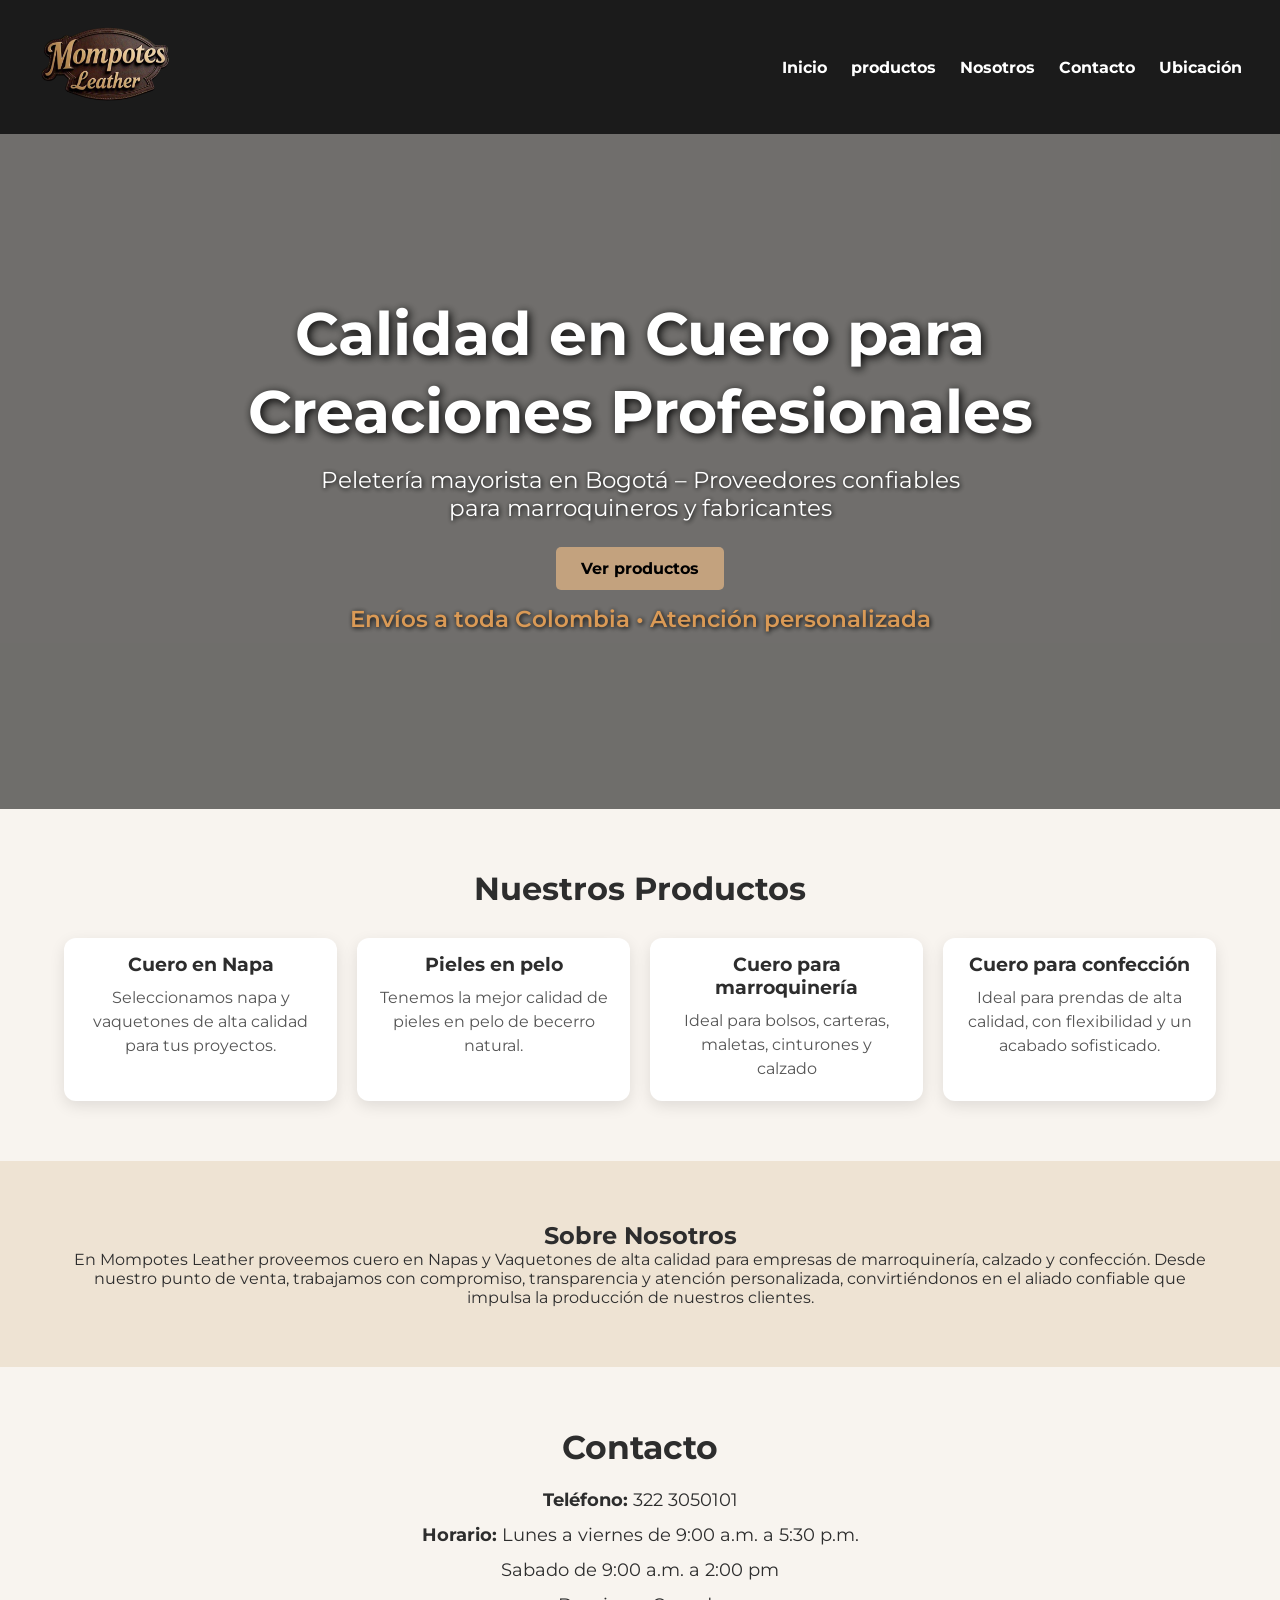
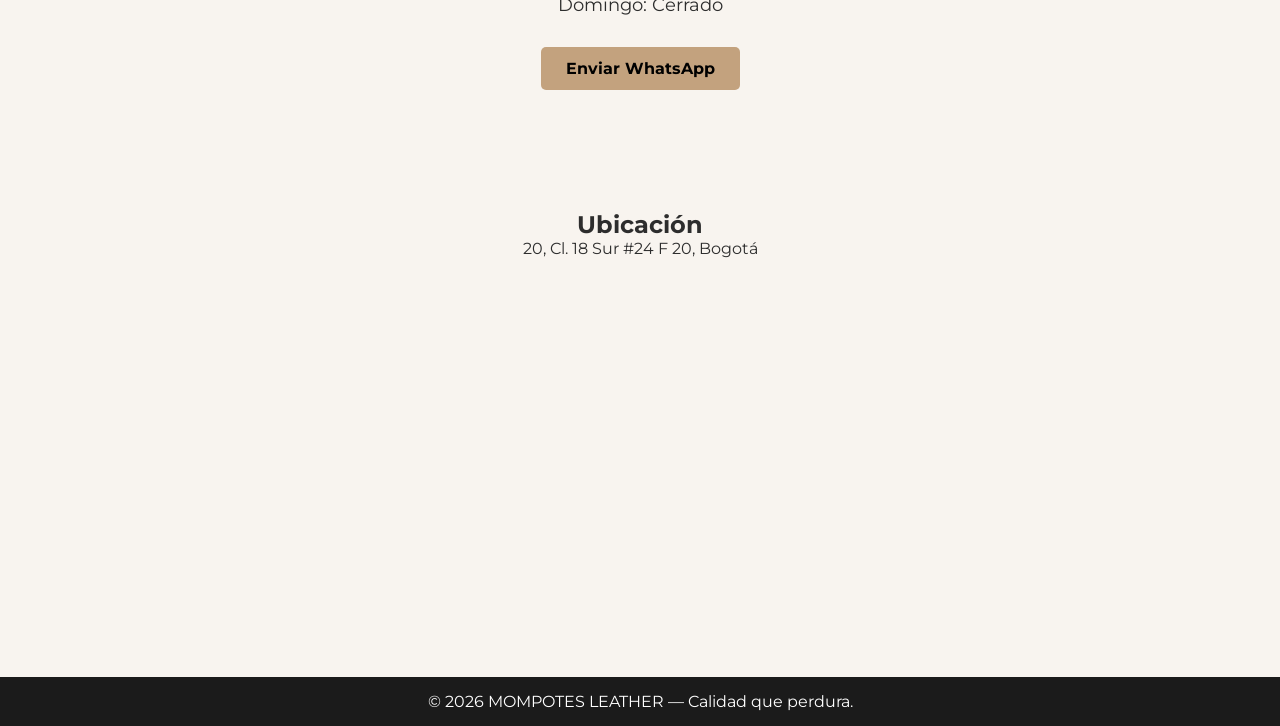
<file: index.html>
<!DOCTYPE html>
<html lang="es">
<head>
    <meta charset="UTF-8">
    <meta name="viewport" content="width=device-width, initial-scale=1.0">
    <title>MOMPOTES LEATHER - Peletero Mayorista</title>

    <!-- Google Font: Montserrat -->
    <link href="https://fonts.googleapis.com/css2?family=Montserrat:wght@300;400;600;700&display=swap" rel="stylesheet">

    <!-- Estilos -->
    <link rel="stylesheet" href="css/styles.css">
</head>


<body>

    <!-- ===== HEADER ===== -->
    <header>
        <div class="logo">
            <img src="img/logo.png" alt="Mompotes Leather">
        </div>

        <nav>
            <a href="#inicio">Inicio</a>
            <a href="productos.html">productos</a>
            <a href="#nosotros">Nosotros</a>
            <a href="#contacto">Contacto</a>
            <a href="#ubicacion">Ubicación</a>
        </nav>
    </header>

    <!-- ===== HERO ===== -->
    <section id="inicio" class="hero">
        <div class="hero-text">
            <h1>Calidad en Cuero para<br>
                Creaciones Profesionales</h1>
            <p>Peletería mayorista en Bogotá – Proveedores confiables<br>
            para marroquineros y fabricantes</p>
            <a href="productos.html" class="btn">Ver productos</a>
            <p class="hero-extra">Envíos a toda Colombia •  Atención personalizada </p>

        </div>
    </section>

    <!-- ===== PRODUCTOS ===== -->
    <section id="productos" class="productos">
        <h2>Nuestros Productos</h2>

        <div class="grid">
            <div class="card">
                <h3>Cuero en Napa</h3>
                <p>Seleccionamos napa y vaquetones de alta calidad para tus proyectos.</p>
            </div>
            <div class="card">
                <h3>Pieles en pelo</h3>
                <p>Tenemos la mejor calidad de pieles en pelo de becerro natural.</p>
            </div>
            <div class="card">
                <h3>Cuero para marroquinería</h3>
                <p>Ideal para bolsos, carteras, maletas, cinturones y calzado</p>
            </div>
            <div class="card">
                <h3>Cuero para confección</h3>
                <p>Ideal para prendas de alta calidad, con flexibilidad y un acabado sofisticado.</p>
            </div>
        </div>
    </section>

    <!-- ===== NOSOTROS ===== -->
    <section id="nosotros" class="nosotros">
        <h2>Sobre Nosotros</h2>
        <p>
            En Mompotes Leather proveemos cuero en Napas y Vaquetones de alta calidad para empresas de marroquinería, calzado y confección.
            Desde nuestro punto de venta, trabajamos con compromiso, transparencia y atención personalizada, convirtiéndonos en el aliado confiable que impulsa la producción de nuestros clientes.
        </p>
    </section>

    <!-- ===== CONTACTO ===== -->
     
    <section id="contacto" class="contacto">
        <h2>Contacto</h2>
        

        <p><strong>Teléfono:</strong> 322 3050101</p>
        <p><strong>Horario:</strong> Lunes a viernes de 9:00 a.m. a 5:30 p.m.</p>
        <p>Sabado de 9:00 a.m. a 2:00 pm</p>
        <p>Domingo: Cerrado </p>

        <a class="btn" href="https://wa.me/573223050101" target="_blank">Enviar WhatsApp</a>
    </section>

    <!-- ===== UBICACIÓN / MAPA ===== -->
    <section id="ubicacion" class="ubicacion">
        <h2>Ubicación</h2>
        <p>20, Cl. 18 Sur #24 F 20, Bogotá</p>

        <iframe 
            src="https://www.google.com/maps?q=20,+Cl.+18+Sur+%2324+F+20,+Bogotá&output=embed" 
            loading="lazy">
        </iframe>
    </section>

    <!-- ===== FOOTER ===== -->
    <footer>
        © 2026 MOMPOTES LEATHER — Calidad que perdura.
    </footer>

</body>
</html>
</file>
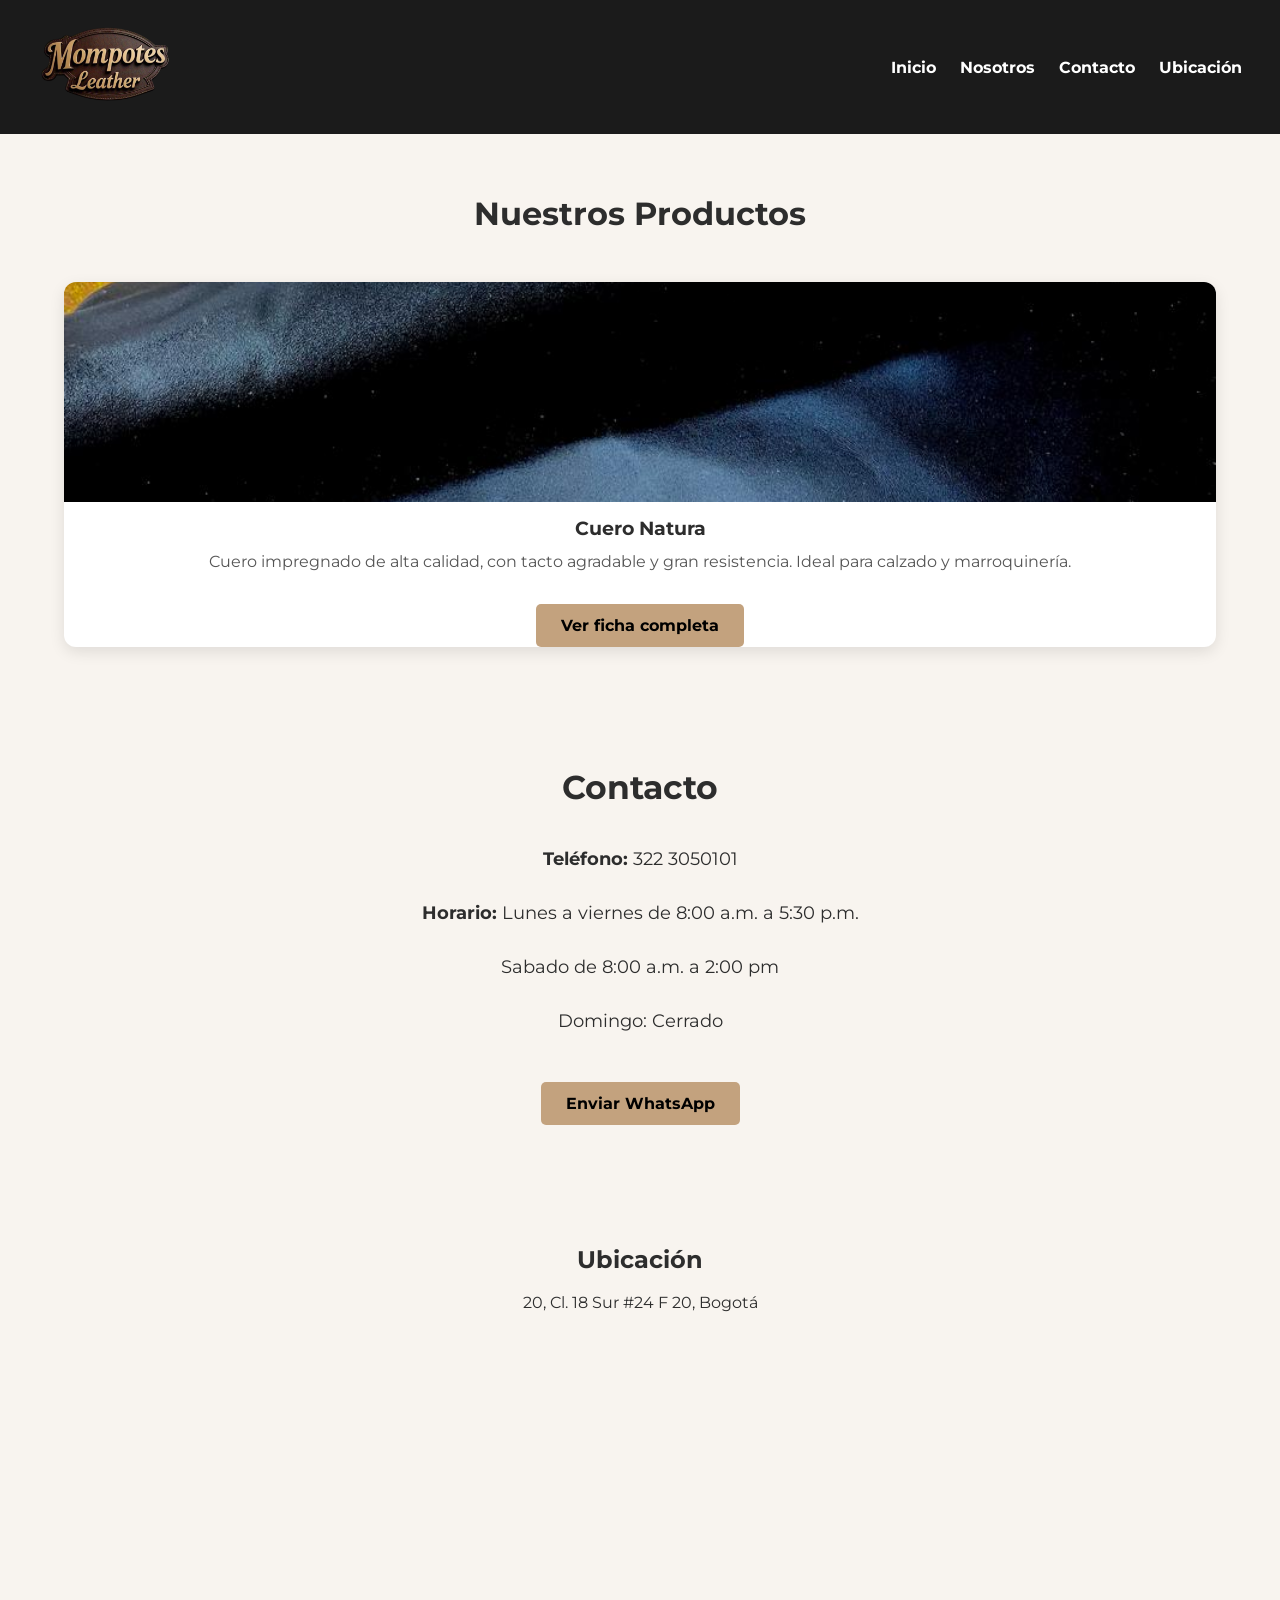
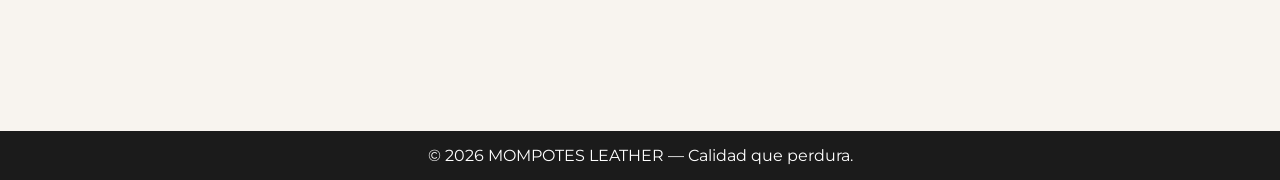
<file: productos.html>
<!DOCTYPE html>
<html lang="es">
<head>
    <meta charset="UTF-8">
    <meta name="viewport" content="width=device-width, initial-scale=1.0">
    <title>MOMPOTES LEATHER - Peletero Mayorista</title>

    <!-- Google Font: Montserrat -->
    <link href="https://fonts.googleapis.com/css2?family=Montserrat:wght@300;400;600;700&display=swap" rel="stylesheet">

    <!-- Estilos -->
    <link rel="stylesheet" href="css/styles.css">
</head>


<body>

    <!-- ===== HEADER ===== -->
    <header>
        <div class="logo">
            <img src="img/logo.png" alt="Mompotes Leather">
        </div>

        <nav>
            <a href="index.html">Inicio</a>
            <a href="index.html#nosotros">Nosotros</a>
            <a href="#contacto">Contacto</a>
            <a href="#ubicacion">Ubicación</a>
        </nav>
    </header>

    
    <!-- ===== PRODUCTOS ===== -->
    <section id="productos" class="productos">
        <h2>Nuestros Productos</h2><br>

        <div class="grid">

            <div class="card">

                <img src="img_productos/muestra.jpeg" alt="Cuero Napa">

                <h3>Cuero Natura</h3>

                <p>
                    Cuero impregnado de alta calidad, con tacto agradable y 
                    gran resistencia. Ideal para calzado y marroquinería.
                </p>

                <a href="productos/natura.html" class="btn">
                    Ver ficha completa
                </a>

            </div>

        </div>
    </section>

    <!-- ===== CONTACTO ===== -->
    <section id="contacto" class="contacto">
        <h2>Contacto</h2><br>

        <p><strong>Teléfono:</strong> 322 3050101</p><br>
        <p><strong>Horario:</strong> Lunes a viernes de 8:00 a.m. a 5:30 p.m.</p><br>
        <p>Sabado de 8:00 a.m. a 2:00 pm</p><br>
        <p>Domingo: Cerrado </p><br>

        <a class="btn" href="https://wa.me/573223050101" target="_blank">Enviar WhatsApp</a>
    </section>

    <!-- ===== UBICACIÓN / MAPA ===== -->
    <section id="ubicacion" class="ubicacion">
        <h2>Ubicación</h2><br>
        <p>20, Cl. 18 Sur #24 F 20, Bogotá</p>

        <iframe 
            src="https://www.google.com/maps?q=20,+Cl.+18+Sur+%2324+F+20,+Bogotá&output=embed" 
            loading="lazy">
        </iframe>
    </section>

    <!-- ===== FOOTER ===== -->
    <footer>
        © 2026 MOMPOTES LEATHER — Calidad que perdura. 
    </footer>

</body>
</html>
</file>
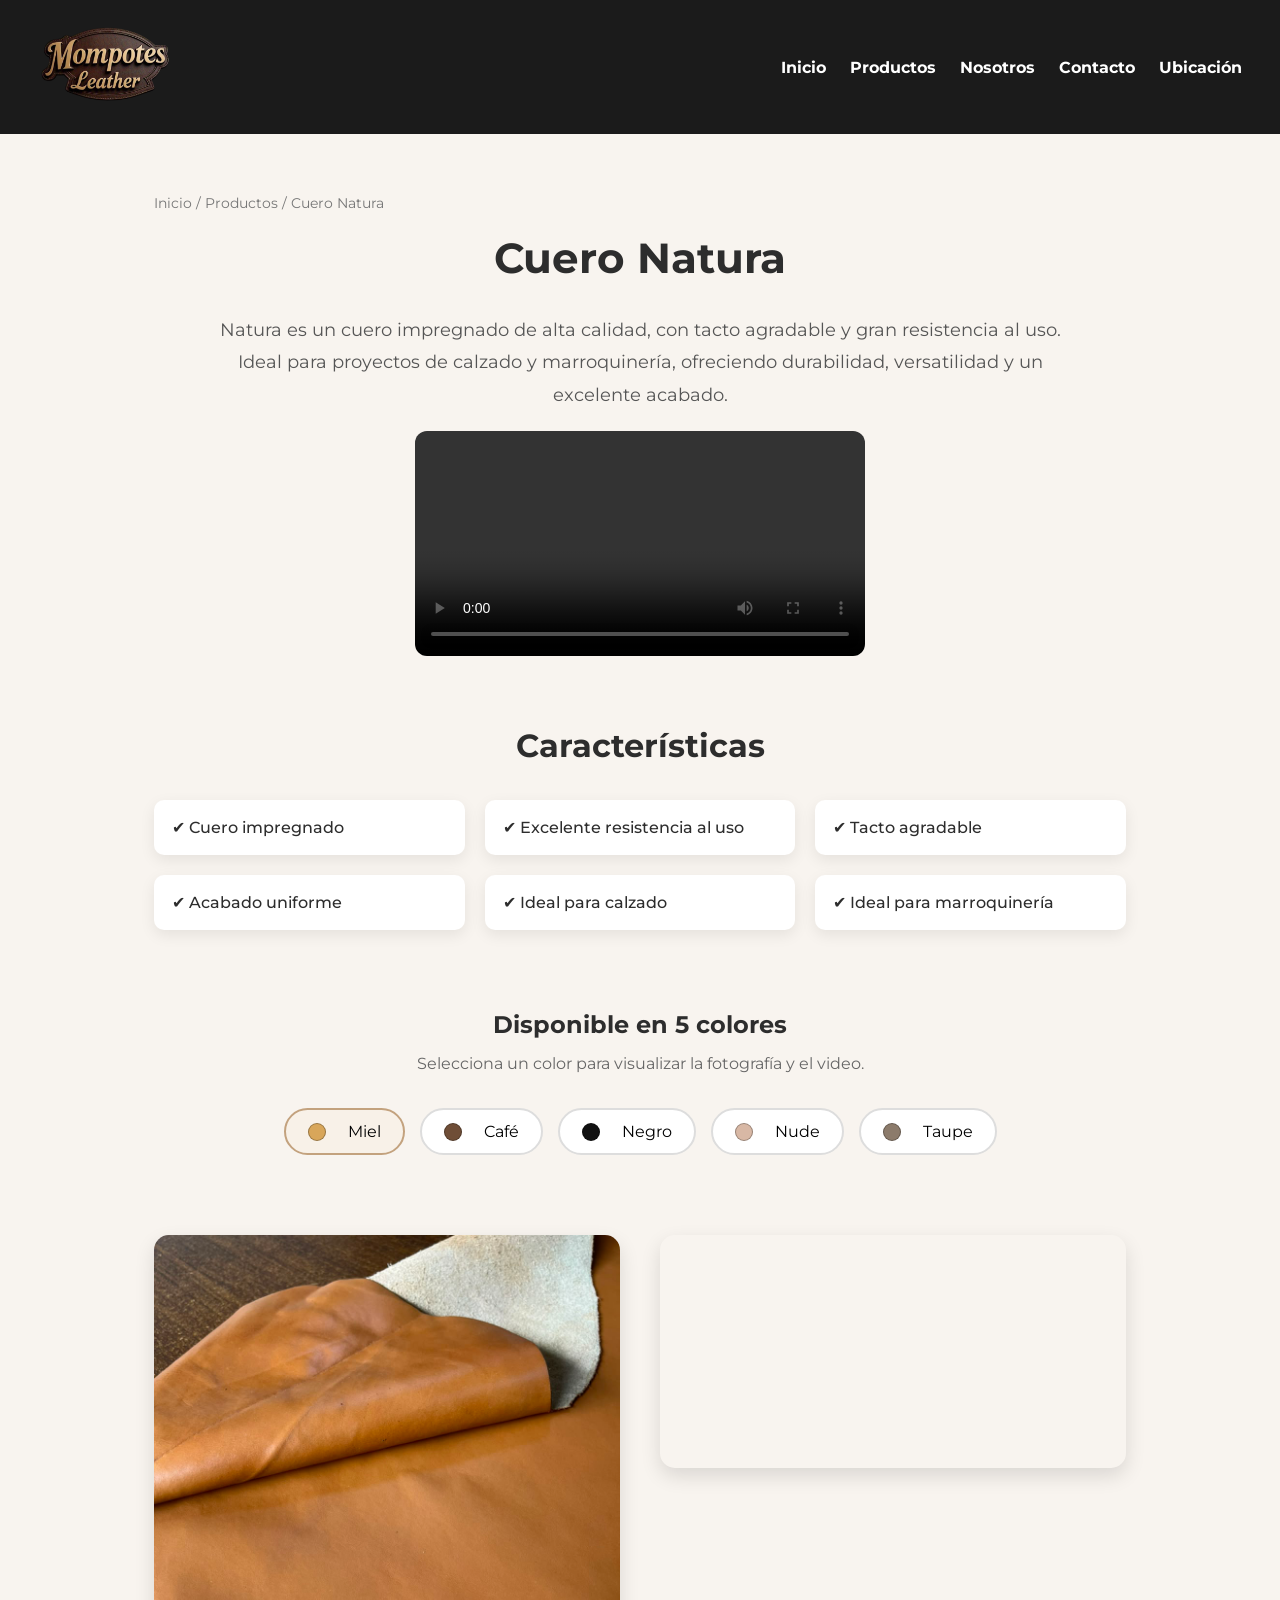
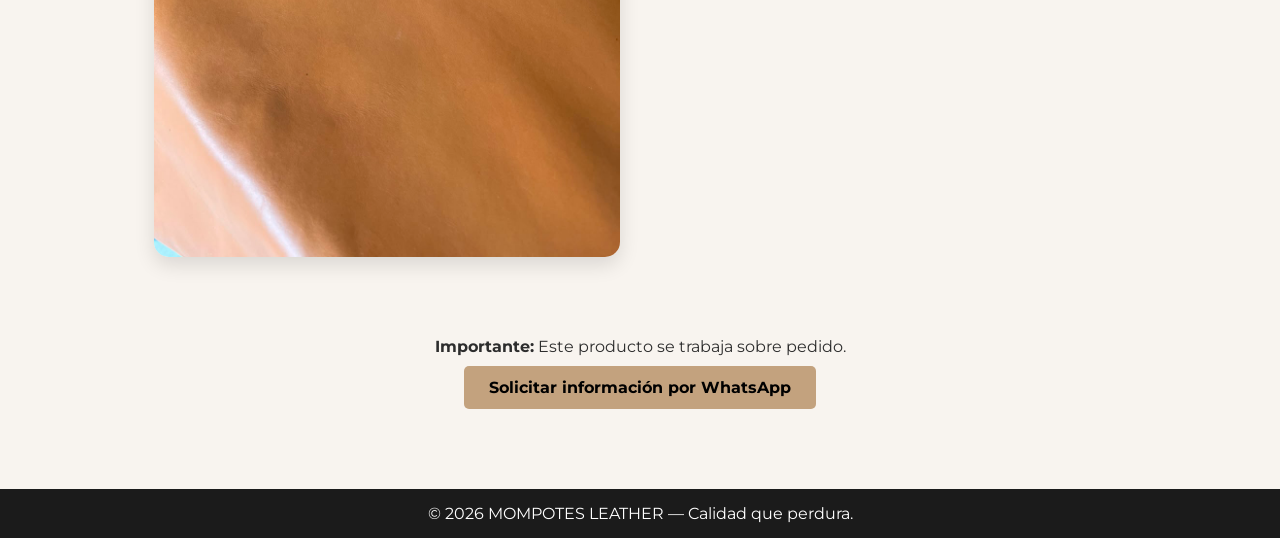
<file: productos/natura.html>
<!DOCTYPE html>
<html lang="es">

<head>

    <meta charset="UTF-8">
    <meta name="viewport" content="width=device-width, initial-scale=1.0">

    <title>Cuero Natura | MOMPOTES LEATHER</title>

    <!-- Fuente -->
    <link href="https://fonts.googleapis.com/css2?family=Montserrat:wght@300;400;600;700&display=swap" rel="stylesheet">

    <!-- CSS -->
    <link rel="stylesheet" href="../css/styles.css">

</head>

<body>

    <!-- ================= HEADER ================= -->

    <header>

        <div class="logo">
            <img src="../img/logo.png" alt="MOMPOTES LEATHER">
        </div>

        <nav>
            <a href="../index.html">Inicio</a>
            <a href="../productos.html">Productos</a>
            <a href="../index.html#nosotros">Nosotros</a>
            <a href="../index.html#contacto">Contacto</a>
            <a href="../index.html#ubicacion">Ubicación</a>
        </nav>

    </header>





    <!-- ================= PRODUCTO ================= -->

    <section class="producto">

        <p class="breadcrumb">

            <a href="../index.html">Inicio</a>

            /

            <a href="../productos.html">Productos</a>

            /

            Cuero Natura

        </p>



        <h1>Cuero Natura</h1>



        <p class="descripcion">

            Natura es un cuero impregnado de alta calidad, con tacto agradable y gran resistencia al uso.
            Ideal para proyectos de calzado y marroquinería, ofreciendo durabilidad,
            versatilidad y un excelente acabado.

        </p>
        
        <video class="video-general" controls>

            <source
            
                src="../videos/general.mp4"
                type="video/mp4">

        </video>

    </section>





    <!-- ================= CARACTERÍSTICAS ================= -->

    <section class="caracteristicas">

        <h2>Características</h2>

        <div class="lista-caracteristicas">

            <div>✔ Cuero impregnado</div>

            <div>✔ Excelente resistencia al uso</div>

            <div>✔ Tacto agradable</div>

            <div>✔ Acabado uniforme</div>

            <div>✔ Ideal para calzado</div>

            <div>✔ Ideal para marroquinería</div>

        </div>

    </section>





    <!-- ================= COLORES ================= -->

    <section class="selector-colores">

        <h2>Disponible en 5 colores</h2>

        <p class="texto-colores">

            Selecciona un color para visualizar la fotografía y el video.

        </p>



        <div class="botones-colores">

            <button
                class="color-btn activo"
                data-imagen="../img_productos/napa-miel.jpeg"
                data-video="../videos/napa-miel.mp4">

                <span class="circulo miel"></span>

                Miel

            </button>



            <button
                class="color-btn"
                data-imagen="../img_productos/napa-cafe.jpeg"
                data-video="../videos/napa-cafe.mp4">

                <span class="circulo cafe"></span>

                Café

            </button>



            <button
                class="color-btn"
                data-imagen="../img_productos/napa-negro.jpeg"
                data-video="../videos/napa-negro.mp4">

                <span class="circulo negro"></span>

                Negro

            </button>



            <button
                class="color-btn"
                data-imagen="../img_productos/napa-nude.jpeg"
                data-video="../videos/napa-nude.mp4">

                <span class="circulo nude"></span>

                Nude

            </button>



            <button
                class="color-btn"
                data-imagen="../img_productos/napa-taupe.jpeg"
                data-video="../videos/napa-taupe.mp4">

                <span class="circulo taupe"></span>

                Taupe

            </button>

        </div>

    </section>





    <!-- ================= VISTA DEL COLOR ================= -->

    <section class="vista-color">

        <div class="contenedor-vista">

            <img
                id="fotoColor"
                src="../img_productos/napa-miel.jpeg"
                alt="Color seleccionado">

            <video
                id="videoColor"
                autoplay
                muted
                loop
                playsinline>

                <source
                    id="videoSource"
                    src="../videos/napa-miel.mp4"
                    type="video/mp4">

                Tu navegador no soporta videos.

            </video>

        </div>

    </section>





    <!-- ================= BOTÓN ================= -->

    <section class="contacto-producto">

        <p class="aviso">
        <strong>Importante:</strong> Este producto se trabaja sobre pedido.
        </p>

        <a class="btn"
            href="https://wa.me/573223050101"
            target="_blank">

            Solicitar información por WhatsApp

        </a>

    </section>





    <!-- ================= FOOTER ================= -->

    <footer>

        © 2026 MOMPOTES LEATHER — Calidad que perdura.

    </footer>



    <!-- JavaScript -->

    <script src="../js/script.js"></script>

</body>

</html>
</file>
<file: css/styles.css>
/* === GLOBAL === */
* {
    margin: 0;
    padding: 0;
    box-sizing: border-box;
    font-family: 'Montserrat', sans-serif;
}

body {
    background-color: #f8f4ef;
    color: #2d2d2d;
}

/* === HEADER === */
header {
    display: flex;
    justify-content: space-between;
    align-items: center;
    padding: 20px 3%;
    background: #1b1b1b;
    color: white;
    position: sticky;
    top: 0;
}

header .logo {
    margin-left: -5px;
}

header .logo img {
    height: 90px;
    width: auto;
    object-fit: contain;
}


nav a {
    color: white;
    margin-left: 20px;
    text-decoration: none;
    font-weight: bold;
}

nav a:hover {
    color: #c3a27e;
}

/* === HERO === */
.hero {
    position: relative;
    background: url(https://www.arteycuero.com/wp-content/uploads/2018/07/imagen-1-cuero-de-vaca.jpg) center/cover no-repeat;
    height: 75vh;
    display: flex;
    align-items: center;
    justify-content: center;
    text-align: center;
    color: white;
    padding: 0 5%;
}
.hero::before {
    content: "";
    position: absolute;
    top: 0;
    left: 0;
    width: 100%;
    height: 100%;
    background: rgba(0, 0, 0, 0.55);
    z-index: 1;
}
.hero-text {
    position: relative;
    z-index: 2;
}


.hero h1 {
    font-size: 60px;
    max-width: 800px;
    margin: auto;
    line-height: 1.3;
    text-shadow: 2px 2px 10px #000;
}
@media (max-width: 480px) {
    .hero h1 {
        font-size: 30px;
    }
}

.hero-extra {
    color: #da9a56;   
    font-weight: 600;
    margin-top: 20px;
}

.hero p {
    margin: 15px 0;
    font-size: 23px;
    text-shadow: 1px 1px 5px #000;
}




.btn {
    display: inline-block;
    background: #c3a27e;
    color: black;
    padding: 12px 25px;
    border-radius: 5px;
    text-decoration: none;
    margin-top: 10px;
    font-weight: bold;
}

.btn:hover {
    background: #e1c8a3;
}

/* === PRODUCTOS === */
.productos {
    padding: 60px 5%;
    text-align: center;
}

.productos h2 {
    margin-bottom: 30px;
    font-size: 32px;
}

.grid {
    display: grid;
    grid-template-columns: repeat(auto-fit, minmax(250px, 1fr));
    gap: 20px;
}

.card {
    background: white;
    border-radius: 12px;
    overflow: hidden;
    transition: transform 0.3s ease, box-shadow 0.3s ease;
    box-shadow: 0 5px 15px rgba(0,0,0,0.10);
}

/* Animacion de subir la carta*/
.card:hover {
    transform: translateY(-8px);
    box-shadow: 0 10px 25px rgba(0,0,0,0.18);
}

.card h3 {
    margin: 15px 20px 10px;
}

.card p{
    margin: 0 20px 20px;
    color: #555;
    line-height: 1.5;
}

.card img{
    width: 100%;
    height: 220px;
    object-fit: cover;
    display: block;
    object-position:  center 32%;;
}

/* === NOSOTROS === */
.nosotros {
    padding: 60px 5%;
    text-align: center;
    background: #eee3d3;
}

/* === CONTACTO === */
.contacto {
    padding: 60px 5%;
    text-align: center;
}
.contacto h2{
    font-size: 33px;
    margin-bottom: 20px;
}

.contacto p{
    font-size: 18px;
    margin-bottom: 8px;
    line-height: 1.5;
}

.contacto .btn{
    margin-top: 20px;
}

/* === MAPA === */
.ubicacion {
    padding: 60px 5%;
    text-align: center;
}

iframe {
    width: 100%;
    height: 300px;
    border: none;
    margin-top: 15px;
}

/* === FOOTER === */
footer {
    background: #1b1b1b;
    color: white;
    text-align: center;
    padding: 15px 0;
    margin-top: 40px;
}

/* ===========================================================
                    PÁGINA PRODUCTO - NATURA
=========================================================== */

.producto{
        max-width: 1100px;
        margin: 60px auto;
        padding: 0 5%;
    }

    .breadcrumb{
        font-size: 14px;
        color: #777;
        margin-bottom: 20px;
    }

    .breadcrumb a{
        color: #777;
        text-decoration: none;
    }

    .breadcrumb a:hover{
        color: #c3a27e;
    }

    .producto h1{
        font-size: 42px;
        margin-bottom: 30px;
        text-align: center;
    }

    .imagen-principal{
        width: 100%;
        max-width: 700px;
        display: block;
        margin: auto;
        border-radius: 12px;
        box-shadow: 0 8px 20px rgba(0,0,0,.15);
    }

    .descripcion{
        max-width: 850px;
        margin: 35px auto;
        text-align: center;
        line-height: 1.8;
        font-size: 18px;
        color: #555;
    }



    /* ================= CARACTERÍSTICAS ================= */

    .caracteristicas{

        max-width:1100px;
        margin:60px auto;
        padding:0 5%;

    }

    .caracteristicas h2{

        text-align:center;
        margin-bottom:35px;
        font-size:32px;

    }

    .lista-caracteristicas{

        display:grid;
        grid-template-columns:repeat(auto-fit,minmax(250px,1fr));

        gap:20px;

    }

    .lista-caracteristicas div{

        background:white;

        padding:18px;

        border-radius:10px;

        box-shadow:0 4px 12px rgba(0,0,0,.08);

        font-weight:500;

    }



    /* ================= COLORES ================= */

    .colores{

        max-width:1300px;

        margin:80px auto;

        padding:0 5%;

    }

    .colores h2{

        text-align:center;

        margin-bottom:45px;

        font-size:34px;

    }

    .grid-colores{

        display:grid;

        grid-template-columns:repeat(auto-fit,minmax(450px,1fr));

        gap:35px;

    }



    /* ================= TARJETAS ================= */

    .color-card{

        background: white;
        border-radius: 16px;
        padding: 20px;
        box-shadow: 0 8px 20px rgba(0,0,0,.12);
        transition: .3s;
    }

    .color-card:hover{

        transform:translateY(-8px);

        box-shadow:0 12px 35px rgba(0,0,0,.18);

    }

    .color-card h3{

        display:flex;

        align-items:center;

        font-size:24px;

        padding:20px;

        border-bottom:1px solid #eee;

    }



    /* ================= CÍRCULOS ================= */

    .circulo{

        width:18px;

        height:18px;

        border-radius:50%;

        display:inline-block;

        margin-right:12px;

        border:1px solid rgba(0,0,0,.25);

    }



    /* Colores */

    .miel{

        background:#cda35d;

    }

    .cafe{

        background:#6b4b31;

    }

    .negro{

        background:#111;

    }

    .nude{

        background:#d6b9a8;

    }

    .taupe{

        background:#8d7b69;

    }



    /* ================= FOTO ================= */

    .color-card img{

        width: 100%;
        max-width: 320px;
        aspect-ratio: 1/1;
        object-fit: cover;
        display: block;
        margin: 0 auto 18px;
        border-radius: 12px;

    }



    /* ================= VIDEO ================= */

    .color-card video{

        width: 100%;
        max-width: 320px;
        display: block;
        margin: 15px auto 0;
        border-radius: 12px;
        background: #000;
    }



    /* ================= BOTÓN ================= */

    .contacto-producto{

        text-align:center;

        margin:80px 0;

    }



    /* ================= RESPONSIVE ================= */

    @media(max-width:900px){

        .grid-colores{

        display: grid;
        grid-template-columns: repeat(auto-fit, minmax(380px, 1fr));
        gap: 35px;
        align-items: start;

        }

    }



    @media(max-width:600px){

    .producto h1{

    font-size:32px;

    }

    .descripcion{

    font-size:16px;

    }

    .color-card h3{

    font-size:20px;

    }

    .lista-caracteristicas{

    grid-template-columns:1fr;

    }

}

/* ======================================================
                FICHA DEL PRODUCTO
====================================================== */

.producto{
    max-width:1100px;
    margin:60px auto;
    padding:0 5%;
}

.breadcrumb{
    font-size:14px;
    color:#777;
    margin-bottom:20px;
}

.breadcrumb a{
    color:#777;
    text-decoration:none;
}

.breadcrumb a:hover{
    color:#c3a27e;
}

.producto h1{
    text-align:center;
    font-size:42px;
    margin-bottom:30px;
}

.imagen-principal{
    width:100%;
    max-width:600px;
    display:block;
    margin:0 auto 30px;
    border-radius:15px;
    box-shadow:0 10px 25px rgba(0,0,0,.15);
}

.descripcion{
    max-width:850px;
    margin:auto;
    text-align:center;
    line-height:1.8;
    color:#555;
    font-size:18px;
}


/* ======================================================
                CARACTERÍSTICAS
====================================================== */

.caracteristicas{
    max-width:1100px;
    margin:70px auto;
    padding:0 5%;
}

.caracteristicas h2{
    text-align:center;
    margin-bottom:35px;
}

.lista-caracteristicas{

    display:grid;

    grid-template-columns:repeat(auto-fit,minmax(250px,1fr));

    gap:20px;

}

.lista-caracteristicas div{

    background:white;

    padding:18px;

    border-radius:10px;

    box-shadow:0 5px 15px rgba(0,0,0,.08);

}


/* ======================================================
                SELECTOR COLORES
====================================================== */

.selector-colores{

    max-width:1100px;

    margin:80px auto;

    padding:0 5%;

    text-align:center;

}

.selector-colores h2{

    margin-bottom:15px;

}

.texto-colores{

    color:#666;

    margin-bottom:35px;

}

.botones-colores{

    display:flex;

    justify-content:center;

    flex-wrap:wrap;

    gap:15px;

}

.color-btn{

    background:white;

    border:2px solid #ddd;

    border-radius:30px;

    padding:12px 22px;

    cursor:pointer;

    display:flex;

    align-items:center;

    gap:10px;

    font-size:16px;

    transition:.3s;

}

.color-btn:hover{

    border-color:#c3a27e;

    transform:translateY(-2px);

}

.color-btn.activo{

    border:2px solid #c3a27e;

    background:#f8f1e8;

}


/* ======================================================
                CÍRCULOS
====================================================== */

.circulo{

    width:18px;

    height:18px;

    border-radius:50%;

    display:inline-block;

    border:1px solid rgba(0,0,0,.3);

}

.miel{
    background:#D8A65A;
}

.cafe{
    background:#6F4E37;
}

.negro{
    background:#111111;
}

.nude{
    background:#D8B8A5;
}

.taupe{
    background:#8C7B6B;
}


/* ======================================================
                FOTO Y VIDEO
====================================================== */

.vista-color{

    max-width:1100px;

    margin:60px auto;

    padding:0 5%;

}

.contenedor-vista{

    display:grid;

    grid-template-columns:1fr 1fr;

    gap:40px;

    align-items:start;

}

#fotoColor,
#videoColor{
    width: 100%;
    border-radius: 15px;
    box-shadow: 0 8px 20px rgba(0,0,0,.12);
}
.video-general{
    display: block;
    width: 450px;
    max-width: 100%;
    margin: 20px auto;
    border-radius: 12px;
}

/* ======================================================
                WHATSAPP
====================================================== */

.contacto-producto{

    text-align:center;

    margin:80px 0;

}


/* ======================================================
                RESPONSIVE
====================================================== */

@media(max-width:900px){

    .contenedor-vista{

        grid-template-columns:1fr;

    }

    #fotoColor{

        margin-bottom:20px;

    }

}

@media(max-width:600px){

    .producto h1{

        font-size:32px;

    }

    .descripcion{

        font-size:16px;

    }

    .botones-colores{

        flex-direction:column;

        align-items:center;

    }

    .color-btn{

        width:220px;

        justify-content:center;

    }

}
</file>
